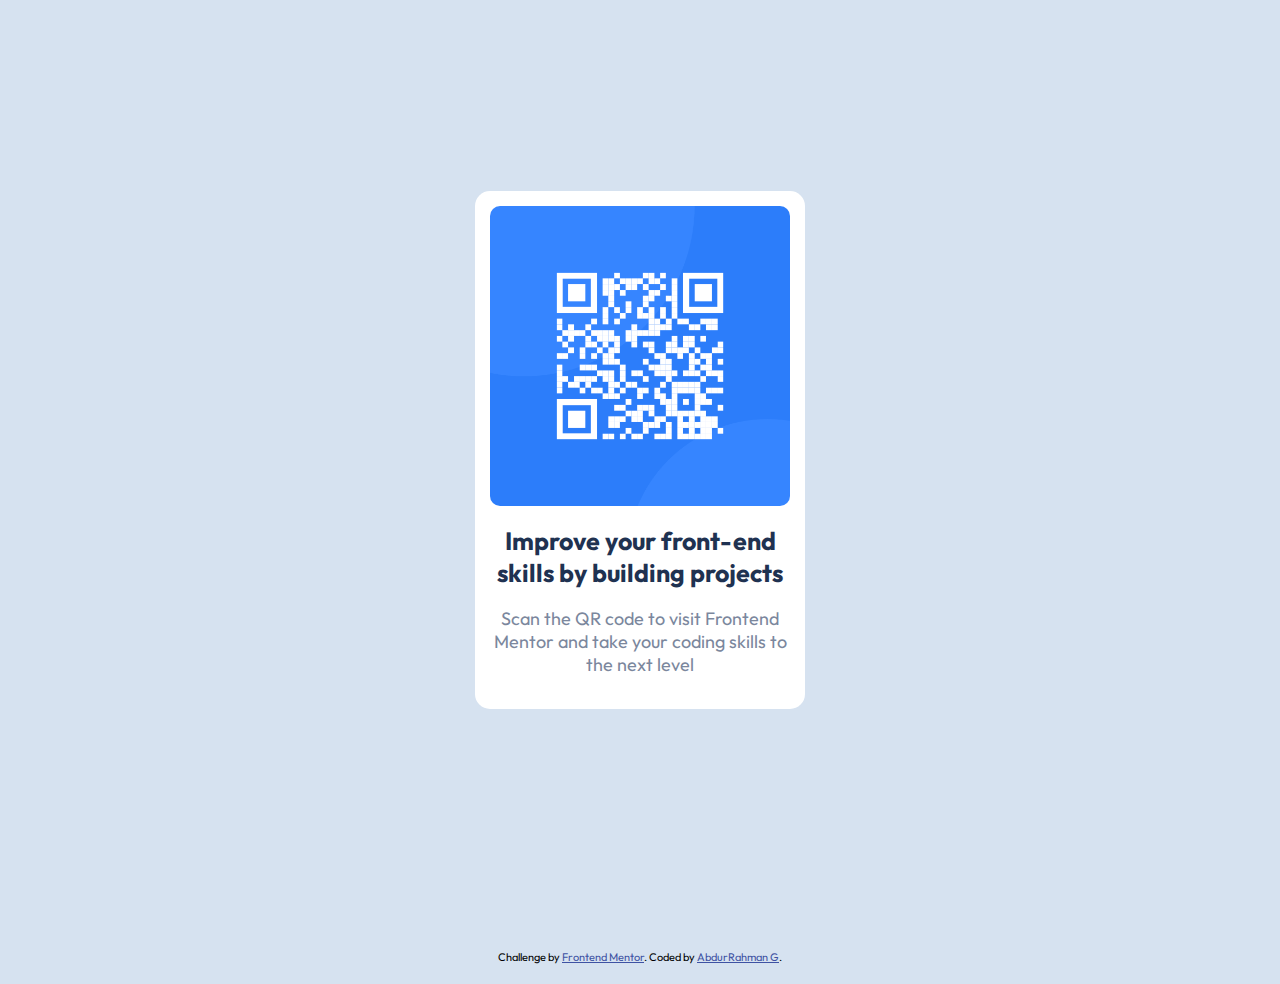
<file: index.html>
<!DOCTYPE html>
<html lang="en">
  <head>
    <meta charset="UTF-8" />
    <meta name="viewport" content="width=device-width, initial-scale=1.0" />
    <!-- displays site properly based on user's device -->

    <link
      rel="icon"
      type="image/png"
      sizes="32x32"
      href="./images/favicon-32x32.png"
    />

    <title>QR code component - AbdurRahman G - Frontend Mentor</title>

    <!-- Linking external resources -->

    <!-- Linking Google Fonts -->
    <link rel="preconnect" href="https://fonts.googleapis.com" />
    <link rel="preconnect" href="https://fonts.gstatic.com" crossorigin />
    <link
      href="https://fonts.googleapis.com/css2?family=Outfit:wght@400;700&display=swap"
      rel="stylesheet"
    />
    <!-- Linking external CSS here 👍 -->
    <link rel="stylesheet" href="style.css" />
  </head>

  <body>
    <!-- 
      Improve your front-end skills by building projects Scan the QR code to visit
    Frontend Mentor and take your coding skills to the next level
     -->

    <header></header>

    <!-- Main Section -->
    <main>
      <div class="qrCard">
        <img
          class="qrImage"
          src="images/image-qr-code.png"
          alt="QR Code Image"
        />
        <h1 class="heading">
          Improve your front-end skills by building projects
        </h1>
        <p class="description">
          Scan the QR code to visit Frontend Mentor and take your coding skills
          to the next level
        </p>
      </div>
    </main>

    <!-- Footer Section -->
    <footer>
      <div class="attribution">
        Challenge by
        <a href="https://www.frontendmentor.io?ref=challenge" target="_blank"
          >Frontend Mentor</a
        >. Coded by
        <a href="https://abdurrahmang.github.io" target="_blank"
          >AbdurRahman G</a
        >.
      </div>
    </footer>
  </body>
</html>
</file>
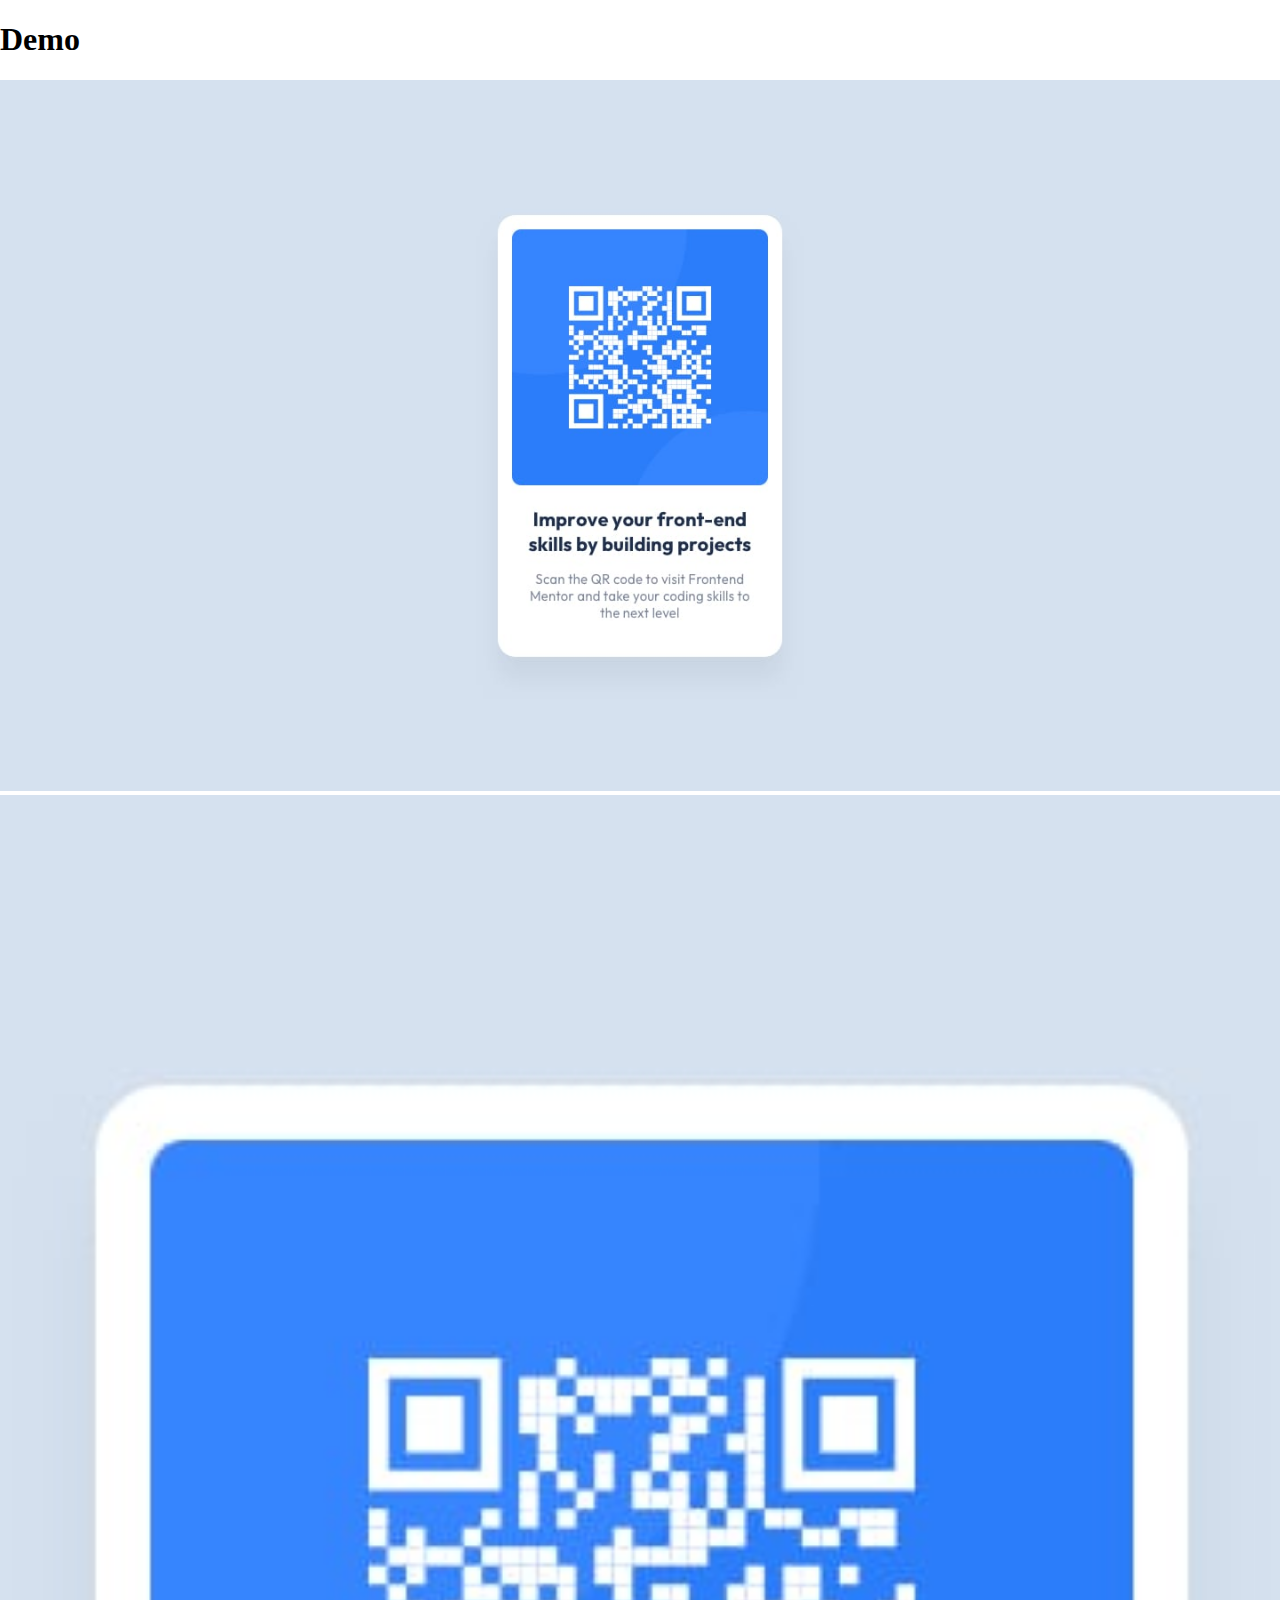
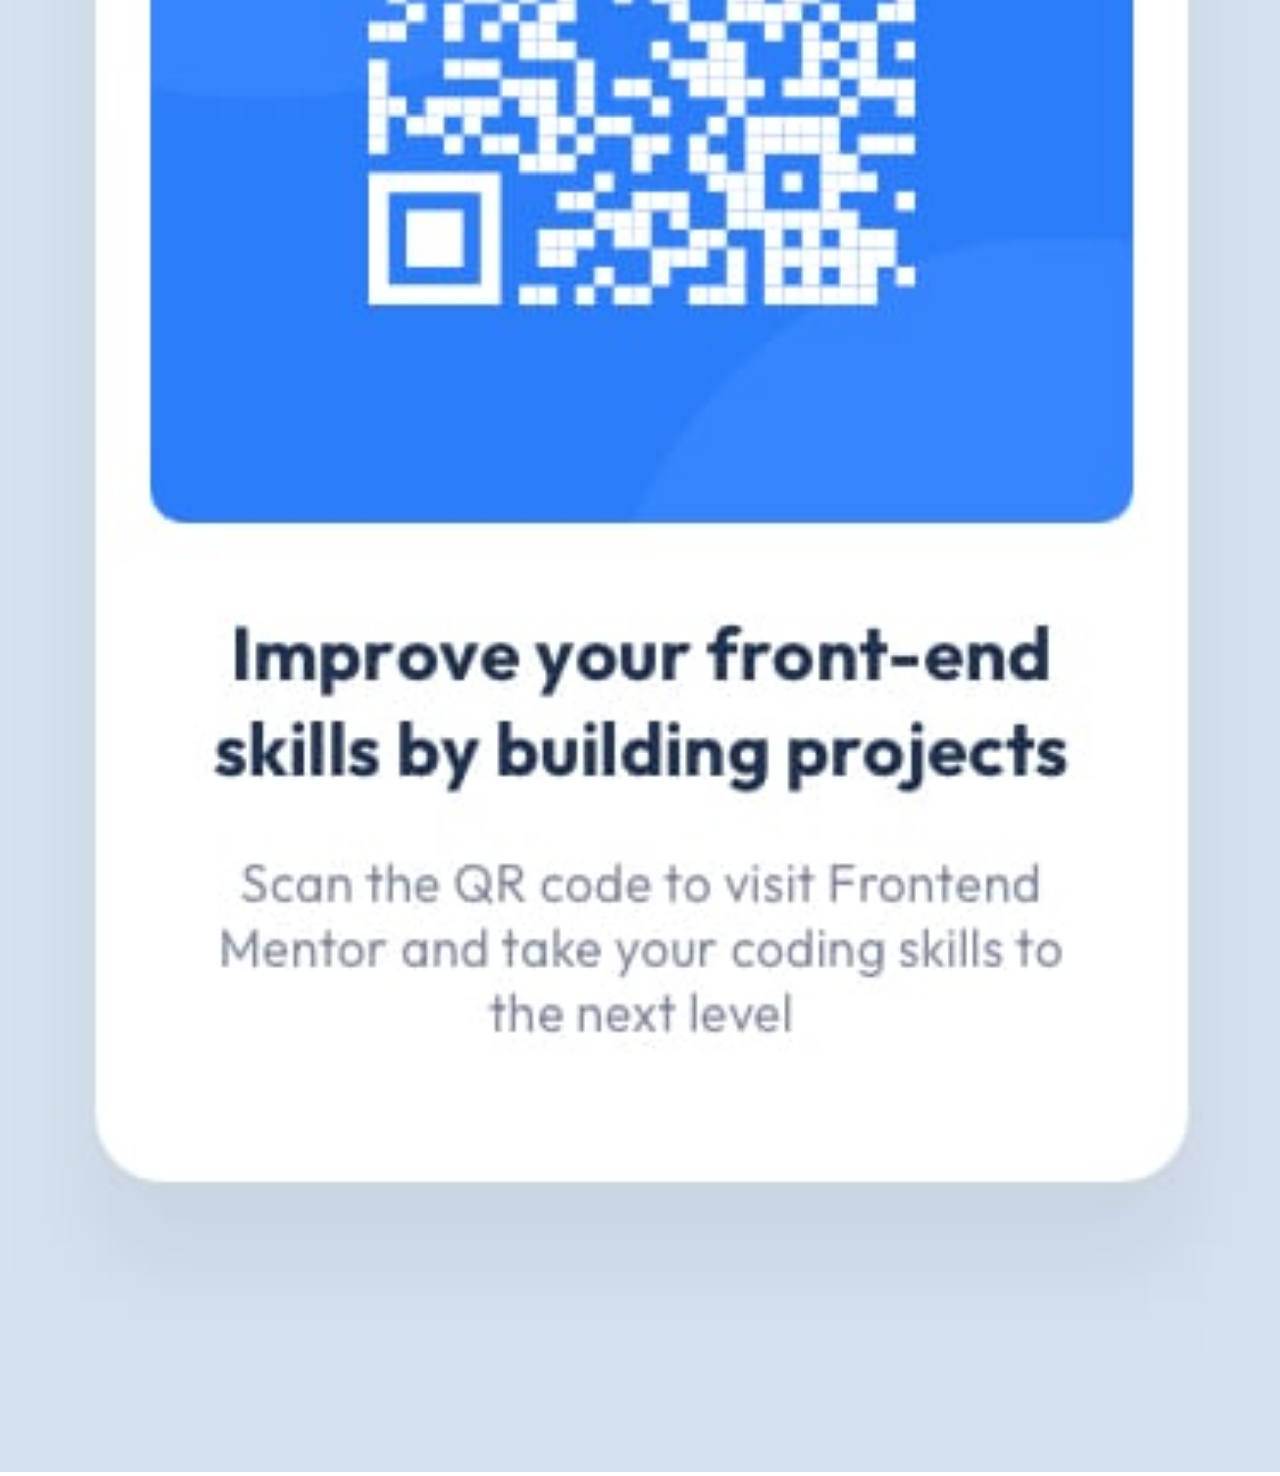
<file: rough-code.html>
<!DOCTYPE html>
<html lang="en">
<head>
    <meta charset="UTF-8">
    <meta http-equiv="X-UA-Compatible" content="IE=edge">
    <meta name="viewport" content="width=device-width, initial-scale=1.0">
    <title>Demo</title>

    <style>
        body {
            margin: 0;
            padding: 0;
            box-sizing: border-box;
        }
    </style>
</head>
<body>
    <h1>Demo</h1>
    <img width="100%" src="design/desktop-design.jpg" alt="">
    <img width="100%" src="design/mobile-design.jpg" alt="">
</body>
</html>
</file>
<file: style.css>
/* 
==================================================
HTML
==================================================
*/
html {
    font-family: 'Outfit', sans-serif;
    font-size: 62.5%;
}

/* 
==================================================
Body
==================================================
*/
body {
    background-color: rgb(214, 226, 240);
    margin: 0;
    padding: 0;
    box-sizing: border-box;
}

/* 
==================================================
Header
==================================================
*/

/* 
==================================================
Main
==================================================
*/

main {
    height: 100%;
    min-height: 100vh;
    display: flex;
    flex-direction: column;
    justify-content: center;
    align-items: center;
}

/* QR Card */
.qrCard {
    background-color: rgb(255, 255, 255);
    width: 30rem;
    border-radius: 1.5rem;
    padding: 1.5rem;
}

.qrImage {
    width: 100%;
    border-radius: 1rem;
}

.heading, .description {
    text-align: center;
}

.heading {
    color: rgb(31, 50, 81);
    font-size: 2.5rem;
}

.description {
    color: rgb(123, 135, 157);
    font-size: 1.8rem;
}

/* 
==================================================
Footer
==================================================
*/
footer {
    margin: 5rem auto 2rem auto;
}

/* Attribution */
.attribution {
  font-size: 11px;
  text-align: center;
}

.attribution a {
  color: hsl(228, 45%, 44%);
}
</file>
